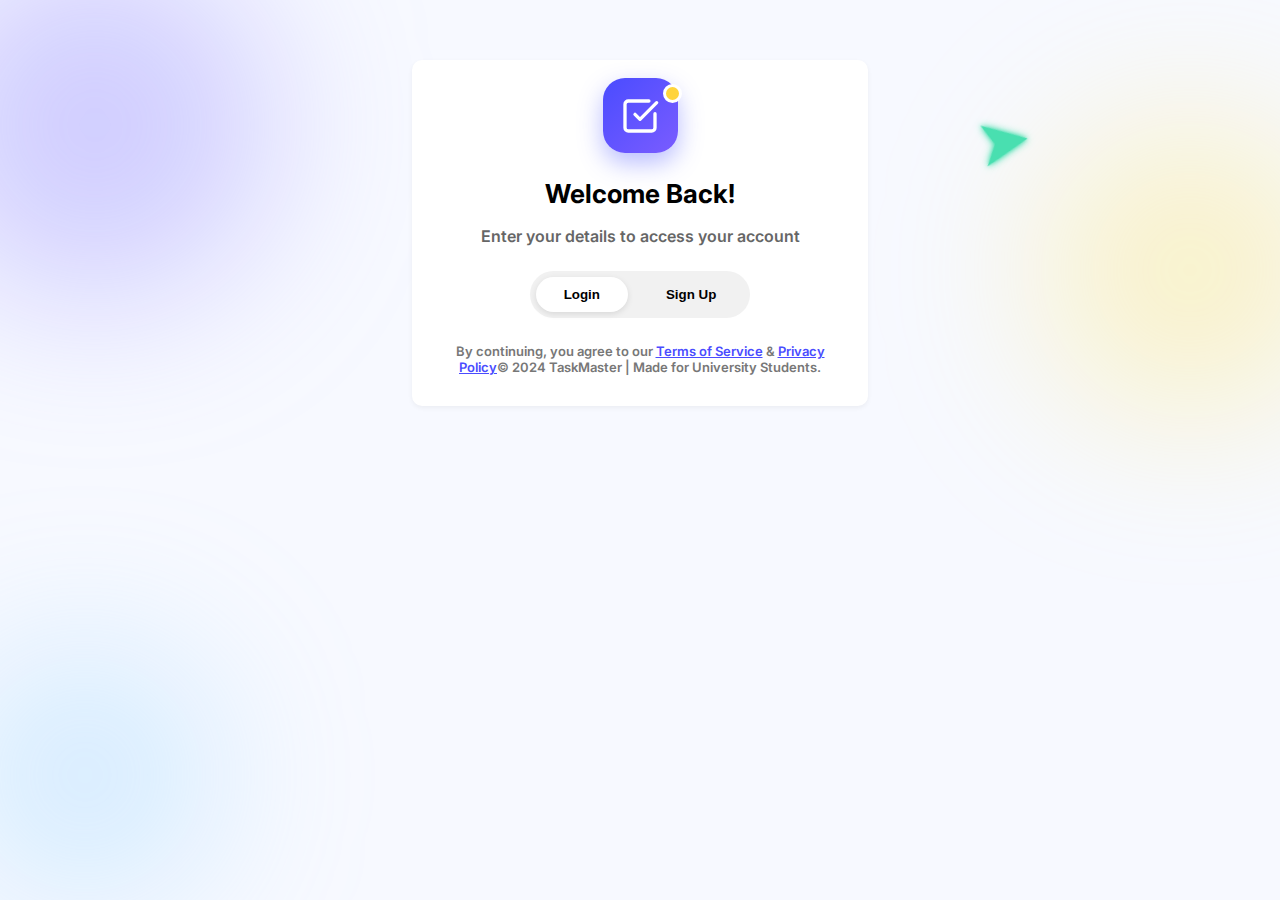
<file: taskmaster-app/index.html>
<!DOCTYPE html>
<html lang="en">
<head>
    <meta charset="UTF-8">
    <meta name="viewport" content="width=device-width, initial-scale=1.0">
    <title>Login Page</title>

    <!-- Google Font -->
    <link href="https://fonts.googleapis.com/css2?family=Inter:wght@300;400;500;600;700&display=swap" rel="stylesheet">

    <link rel="stylesheet" href="style.css">
    <script type="module" src="main.js"defer></script>
   

</head>
<body>

    <!-- BACKGROUND SHAPES -->
    <div class="bg-shape purple"></div>
    <div class="bg-shape yellow"></div>
    <div class="bg-shape blue"></div>

    <div class="card">

        <!--  LOGO  -->
        <div class="logo">
            <svg xmlns="http://www.w3.org/2000/svg" width="24" height="24" 
            viewBox="0 0 24 24" fill="none" stroke="currentColor" 
            stroke-width="2" stroke-linecap="round" stroke-linejoin="round" 
            class="icon">

                <path d="M21 10.656V19a2 2 0 0 1-2 2H5a2 2 0 0 1-2-2V5a2 2 0 0 1 2-2h12.344"/>
                <path d="m9 11 3 3L22 4"/>
            </svg>

            <span class="dot"></span>
        </div>
        <!-- endlogo -->

        <h1>Welcome Back!</h1>
        <p class="subtitle">Enter your details to access your account</p>

        <!-- toggle -->
       
        <div class="tabs">
            <button class="active" data-tab="login">Login</button>
            <button data-tab="signup">Sign Up</button>
        </div>

       
        <div id="form-container"></div>




        <p class="terms">
            By continuing, you agree to our
            <a href="#">Terms of Service</a> &
            <a href="#">Privacy Policy</a>© 2024 TaskMaster | Made for University Students.
        </p>
       

    </div><!-- floating arrow -->
        
          
  <div class="floating-arrow">➤</div>

<div id="app"></div>

</body>

</html>
</file>
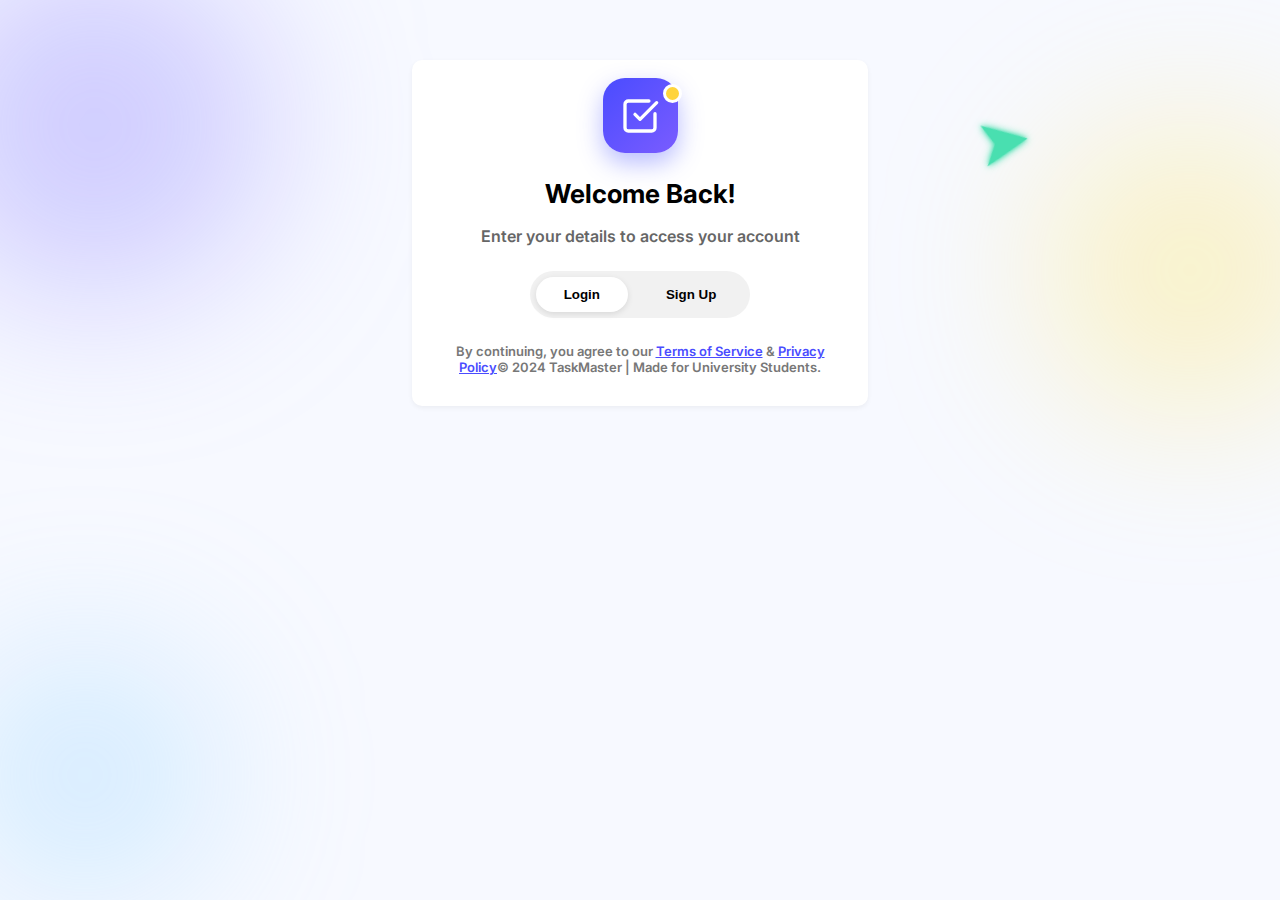
<file: taskmaster-app/dashboard.html>
<!DOCTYPE html>
<html lang="en">
<head>
    <meta charset="UTF-8">
    <meta name="viewport" content="width=device-width, initial-scale=1.0">
    <link rel="stylesheet" href="style.css">
    <script type="module" src="modules/dashboard.js" defer></script>
    

    <title>Dashboard</title>
</head>
<body>
<div class="dashboard-layout">

    <!-- SIDEBAR -->
    <aside class="sidebar">
        <h2>TaskMaster</h2>

        <div class="user-info">
            <p id="userName"></p>
            <small id="userEmail"></small>
        </div>

        <ul class="menu">
            <li data-page="dashboard" class="active">Dashboard</li>
            <li data-page="tasks">Tasks</li>
            <li data-page="community">Community</li>
            <li data-page="expenses">Expenses</li>
            <li data-page="notes">Notes</li>
            <li data-page="settings">Settings</li>
        </ul>

        <button id="logoutBtn" class="logout">Logout</button>
    </aside>

    <!-- Main Content -->
    <main class="main">
     <div id="page-content">

       

        <section class="stats-grid">
            <div class="stat-card">
                <h3>Active Tasks</h3>
                <p class="value">0</p>
                <small>0 completed</small>
            </div>

            <div class="stat-card">
                <h3>Total Expenses</h3>
                <p class="value">$0.00</p>
                <small>This period</small>
            </div>

            <div class="stat-card">
                <h3>Total Notes</h3>
                <p class="value">0</p>
                <small>Saved notes</small>
            </div>

            <div class="stat-card">
                <h3>Completion Rate</h3>
                <p class="value">0%</p>
                <small>Task completion</small>
            </div>
        </section></div>

        <section class="chart-box">
            <h3>Activity Overview</h3>
            <canvas id="chart"></canvas>
        </section>

    </main>

</div>
</body>
</html>
</file>
<file: taskmaster-app/style.css>
/* GENERAL */
body {
    margin: 0;
    font-family: 'Inter', sans-serif;
    background: #F7F9FF;
    overflow-x: hidden;
}

/* CARD */
.card {
    width: 420px;
    max-width: 90%;
    background: white;
    padding: 40px;
    border-radius: 25px;
    margin: 60px auto;
    box-shadow: 0px 15px 40px rgba(0,0,0,0.1);
    position: relative;
    z-index: 2;
    text-align: center;
}

/* LOGO */
.logo {
    width: 75px;
    height: 75px;
    border-radius: 22px;
    background: linear-gradient(135deg, #4A4CFF, #7A5CFF);
    display: flex;
    align-items: center;
    justify-content: center;
    margin: 0 auto 25px auto;
    position: relative;
    box-shadow: 0 10px 25px rgba(80, 89, 255, 0.4);
}

.logo .icon {
    width: 40px;
    height: 40px;
    color: white;
}

.logo .dot {
    width: 13px;
    height: 13px;
    background: #FFD43B;
    border-radius: 50%;
    position: absolute;
    top: -4px;
    right: -4px;
    border: 3px solid white;
}

/* HEADINGS */
h1 {
    margin-top: 0;
    font-size: 26px;
    font-weight: 700;
}

.subtitle {
    color: #666;
    margin-bottom: 25px;
}

/* TOGGLE TABS */
.tabs {
    display: flex;
    gap: 10px;
    background: #F1F1F1;
    padding: 6px;
    border-radius: 50px;
    width: fit-content;
    margin: 0 auto 25px auto;
}

.tabs button {
    padding: 10px 28px;
    border: none;
    border-radius: 40px;
    background: transparent;
    font-weight: 600;
    cursor: pointer;
}

.tabs button.active {
    background: white;
    box-shadow: 0 2px 6px rgba(0,0,0,0.1);
}

/* FORM */
form {
    text-align: left;
}

form label {
    font-weight: 600;
    font-size: 14px;
}

form input {
    width: 100%;
    padding: 12px;
    margin-bottom: 18px;
    border: 1px solid #d7d7d7;
    border-radius: 10px;
    font-size: 15px;
    background: #F5F7FA;
}
.hidden {
    display: none;
}

/* ACTIONS */
.actions .primary,
.help {
    padding: 18px 35px;
    font-size: 18px;
    border-radius: 12px;
}

.actions {
    display: flex;
    justify-content: space-between;
    align-items: center;
}

.actions a {
    color: #666;
    font-size: 14px;
}

.actions .primary {
    padding: 12px 25px;
    border: none;
    background: linear-gradient(135deg, #eec356, #FF9F00);
    border-radius: 10px;
    font-weight: 600;
    color: white;
    cursor: pointer;
}
.help {
    padding: 12px 25px;
    border: none;
    border-radius: 10px;
    font-weight: 600;
    color: white;
    cursor: pointer;
}
/* TERMS */
.terms {
    margin-top: 25px;
    font-size: 13px;
    color: #777;
}

.terms a {
    color: #4A4CFF;
}

/* BACKGROUND SHAPES */
.bg-shape {
    position: absolute;
    border-radius: 50%;
    filter: blur(80px);
    z-index: 0;
}

.purple {
    width: 350px;
    height: 350px;
    background: rgba(150, 140, 255, 0.4);
    top: -50px;
    left: -80px;
}

.yellow {
    width: 300px;
    height: 300px;
    background: rgba(255, 230, 100, 0.35);
    top: 120px;
    right: -60px;
}

.blue {
    width: 250px;
    height: 250px;
    background: rgba(140, 210, 255, 0.35);
    bottom: 0;
    left: -40px;
}

.floating-arrow {
  position: fixed;
  top: 100px;          /* adjust up/down */
  right: 250px;        /* adjust left/right */
  font-size: 65px;     /* thicker + bigger */
  color: #49DFB0;   /* vibrant teal */
  cursor: pointer;

  /* Tilt slightly upward */
  transform: rotate(-10deg);

  /* Softer glow */
  text-shadow: 0 0 4px#49DFB0,
               0 0 8px #49DFB0;

  /* Bounce + soft glow */
  animation: arrowBounce 1.3s infinite ease-in-out,
             arrowGlow 2s infinite ease-in-out;
}

/* Bounce (keeps the tilt) */
@keyframes arrowBounce {
  0%   { transform: translateY(0) rotate(-15deg); }
  50%  { transform: translateY(-8px) rotate(-15deg); }
  100% { transform: translateY(0) rotate(-15deg); }
}
.js-highlight {
      box-shadow: 0 0 0 4px rgba(255, 191, 0, 0.15);
      transition: box-shadow 300ms ease;
    }

/* Dashboard Layout */
.dashboard-layout {
    display: flex;
    min-height: 100vh;
}

/* Sidebar */
.sidebar {
    width: 230px;
    background: #f8f9ff;
    padding: 20px;
    border-right: 1px solid #ddd;
}

.sidebar h2 {
    font-size: 20px;
    font-weight: 600;
    margin-bottom: 20px;
}

.user-info {
    margin-bottom: 30px;
}

.menu {
    list-style: none;
    padding: 0;
}

.menu li {
    padding: 12px 10px;
    cursor: pointer;
    border-radius: 6px;
    font-size: 14px;
    margin-bottom: 8px;
}

.menu li.active,
.menu li:hover {
    background: #e8edff;
    font-weight: 600;
}

/* Main area */
#page-content {
    flex: 1;
    padding: 24px;
}

/* Logout */
.logout {
    margin-top: 20px;
    padding: 10px;
    width: 100%;
    background:white;
    border: none;
    color:  #ff4b4b;
    border-radius: 6px;
    cursor: pointer;
}
.dashboard {
  display: flex;
  height: 100vh;
  background: #f5f7fb;
  font-family: sans-serif;
}

/* Sidebar */
.sidebar {
  width: 220px;
  background:white;
  padding: 20px;
  color: rgb(27, 27, 27);
}
.sidebar h2 {
  margin-bottom: 30px;
  color:#8764a8
}
.sidebar ul {
  list-style: none;
  padding: 0;
}
.sidebar li {
  padding: 12px 10px;
  margin-bottom: 10px;
  border-radius: 6px;
  cursor: pointer;
}
.sidebar li.active,
.sidebar li:hover 
 


/* Main */
.main {
  flex: 1;
  padding: 20px;
}

/* Top Bar */
.topbar {
  display: flex;
  justify-content: space-between;
  align-items: center;
  margin-bottom: 20px;
}
.profile-btn {
  background: #1e293b;
  color: white;
  padding: 8px 12px;
  border-radius: 6px;
  border: none;
}

/* Stats cards */
.stats {
  display: grid;
  grid-template-columns: repeat(4, 1fr);
  gap: 15px;
  margin-bottom: 25px;
}
.card {
  background: white;
  padding: 18px;
  border-radius: 10px;
  box-shadow: 0 2px 5px rgba(0,0,0,0.05);
  font-weight: 600;
}
.card span {
  display: block;
  font-size: 22px;
  font-weight: bold;
  margin-top: 10px;
  color: #2563eb;
}

/* Chart */
.chart-box {
  background: white;
  padding: 20px;
  border-radius: 10px;
  box-shadow: 0 2px 5px rgba(0,0,0,0.05);
}

.stats-grid {
    display: flex;
    gap: 1.5rem;
    margin-top: 1.5rem;
      flex-wrap: wrap;
    
}

.stat-card {
    background: white;
    border-radius: 14px;
    padding: 20px 30px;
    width: 200px;            /* fixed width to control size */
    box-shadow: 0 2px 10px rgba(0, 0, 0, 0.08);
    display: flex;
    flex-direction: column;
    justify-content: center;
}

/* Single Card Styling */
.stat-card {
    background: white;
    border-radius: 14px;
    padding: 20px;
    box-shadow: 0 2px 10px rgba(0, 0, 0, 0.08);
    display: flex;
    flex-direction: column;
    justify-content: center;
}

.stat-card h3 {
    font-size: 16px;
    font-weight: 500;
    margin-bottom: 8px;
    color: #333;
}

.stat-card .value {
    font-size: 26px;
    font-weight: 700;
    margin-bottom: 6px;
    color: #222;
}

.stat-card small {
    font-size: 12px;
    color: #777;
}
</file>
